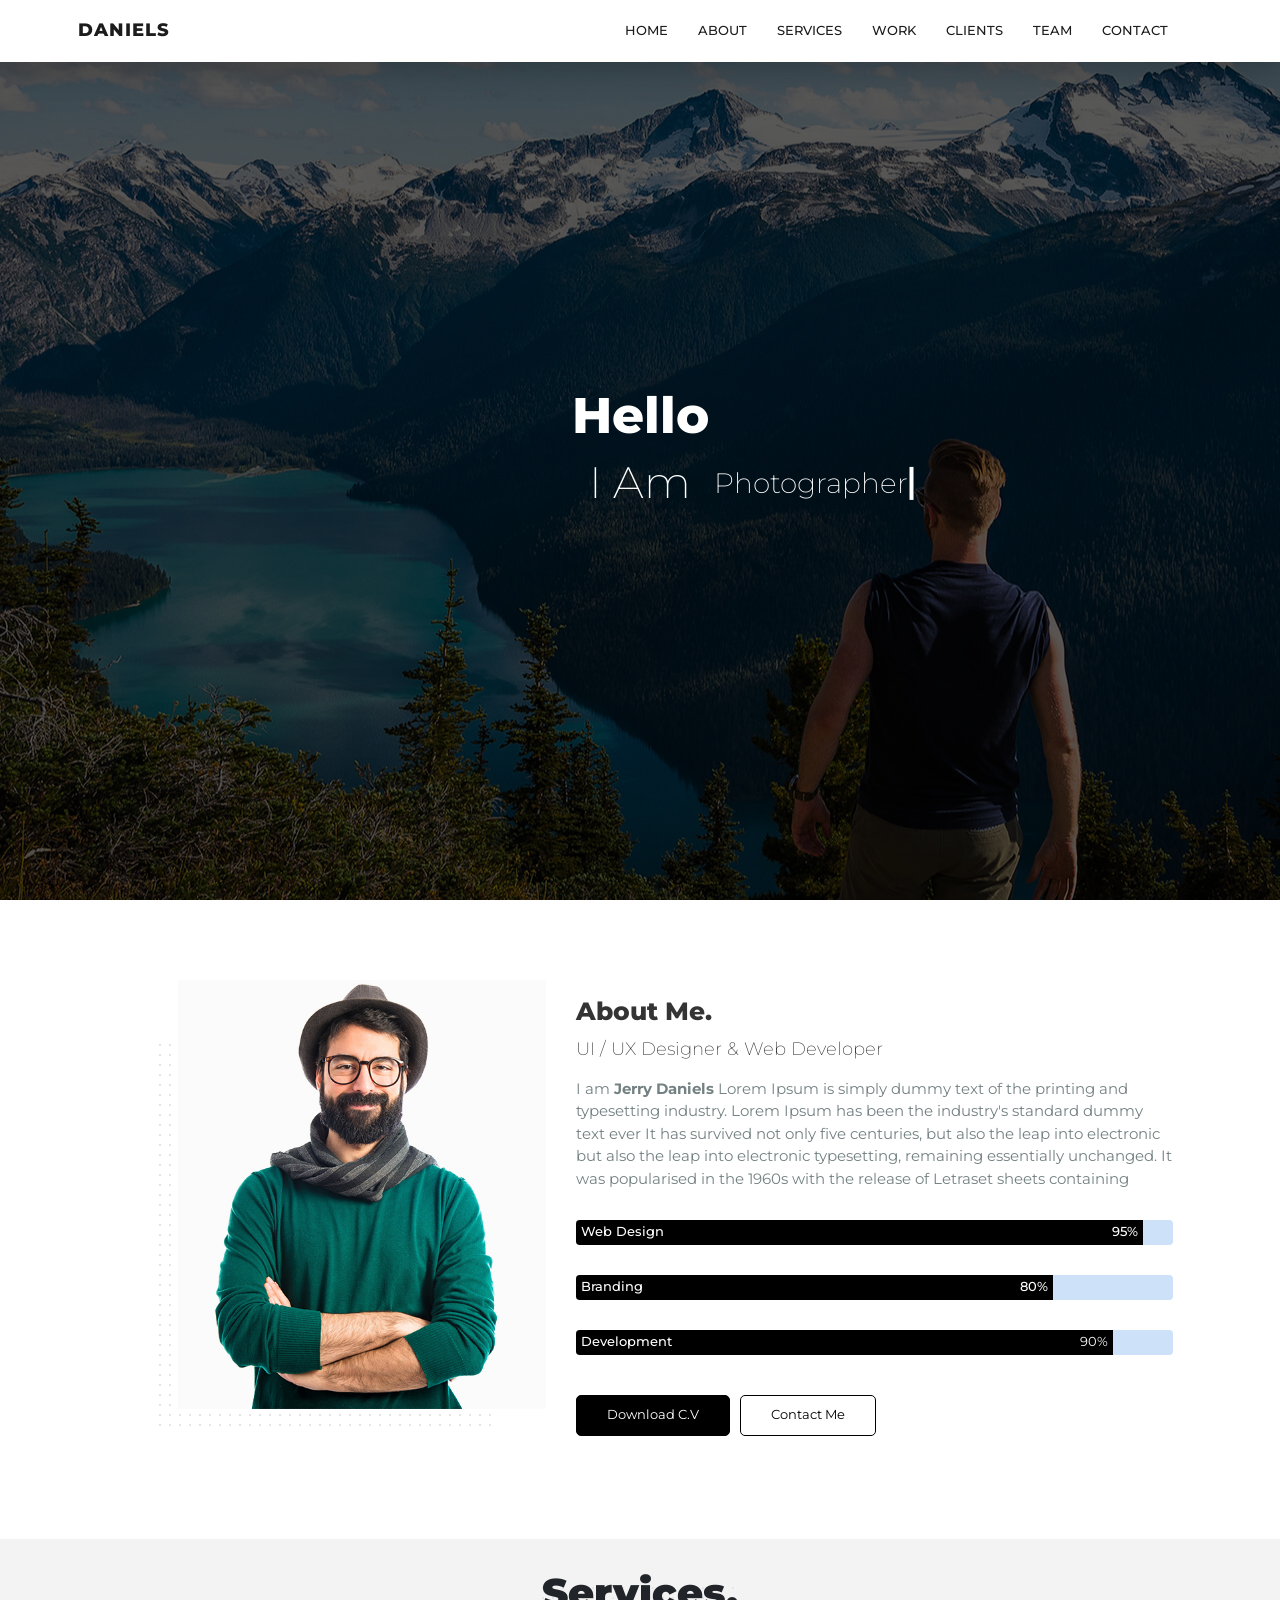
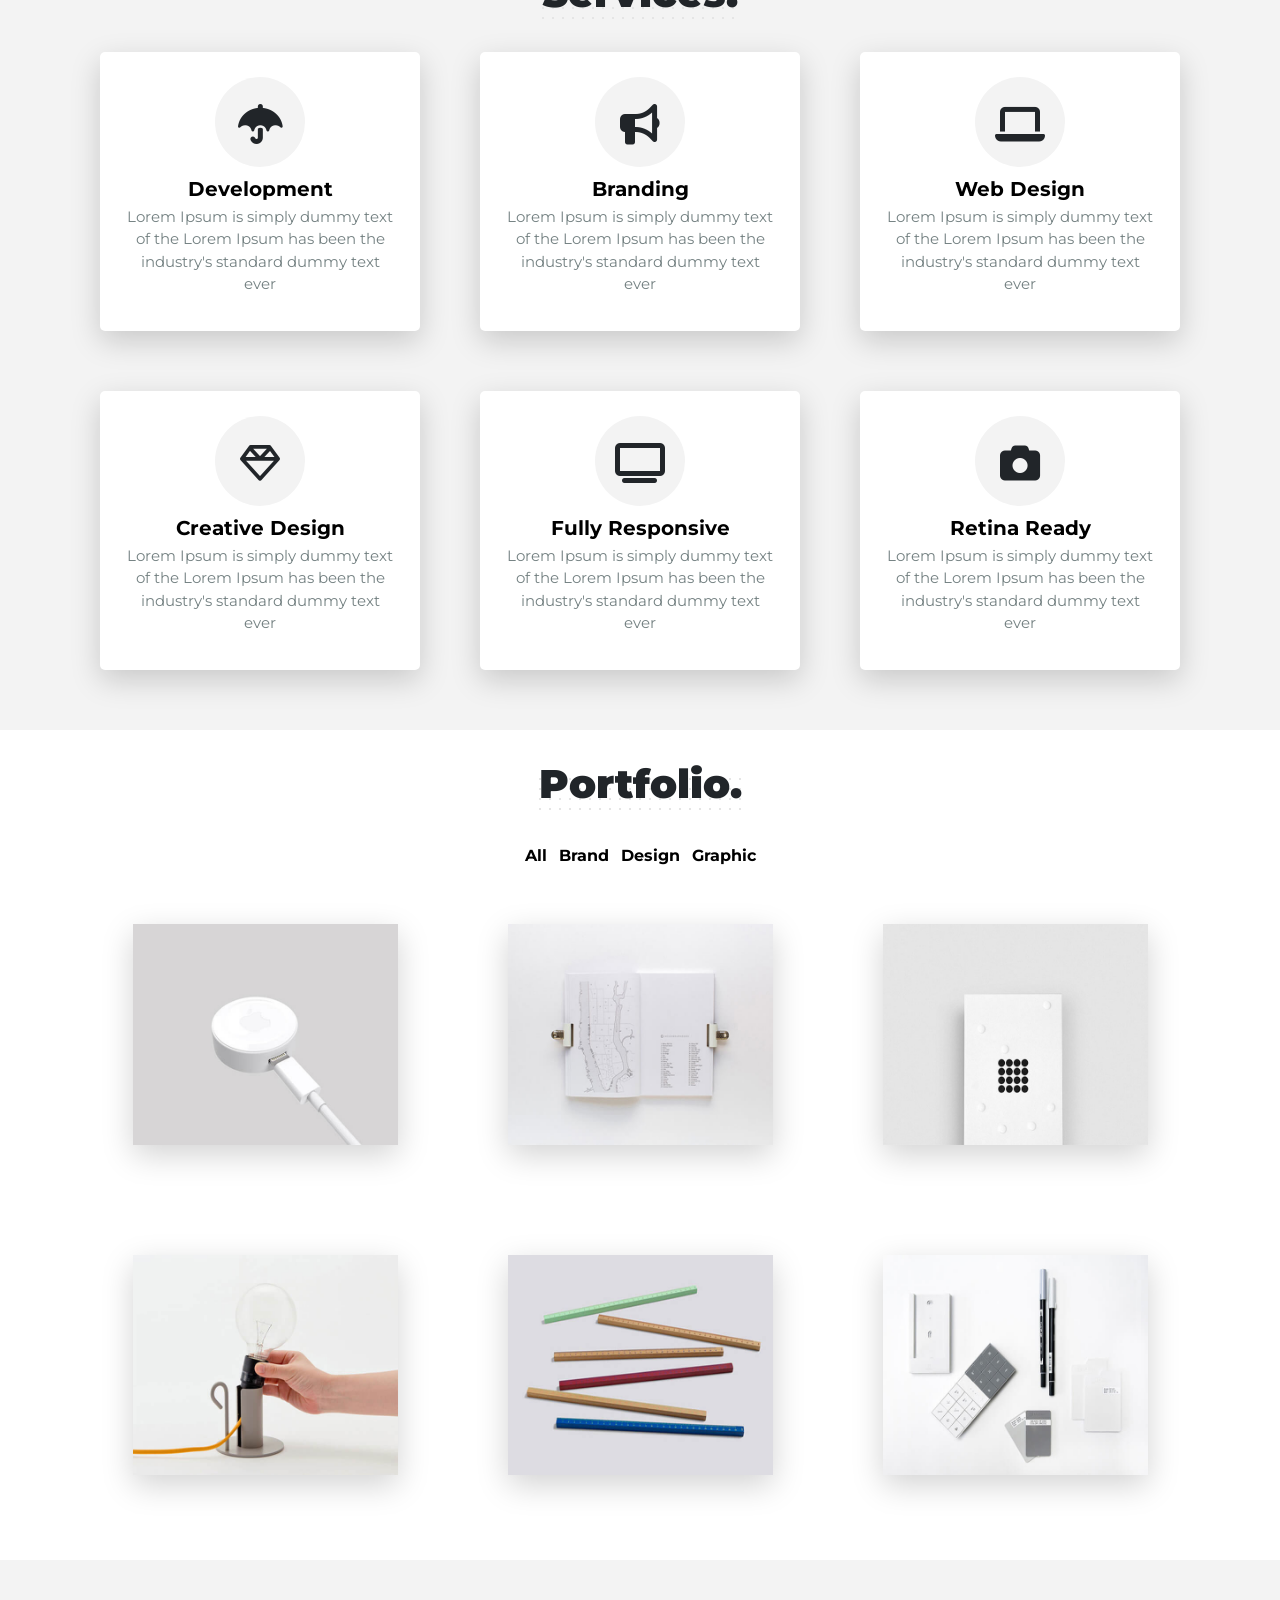
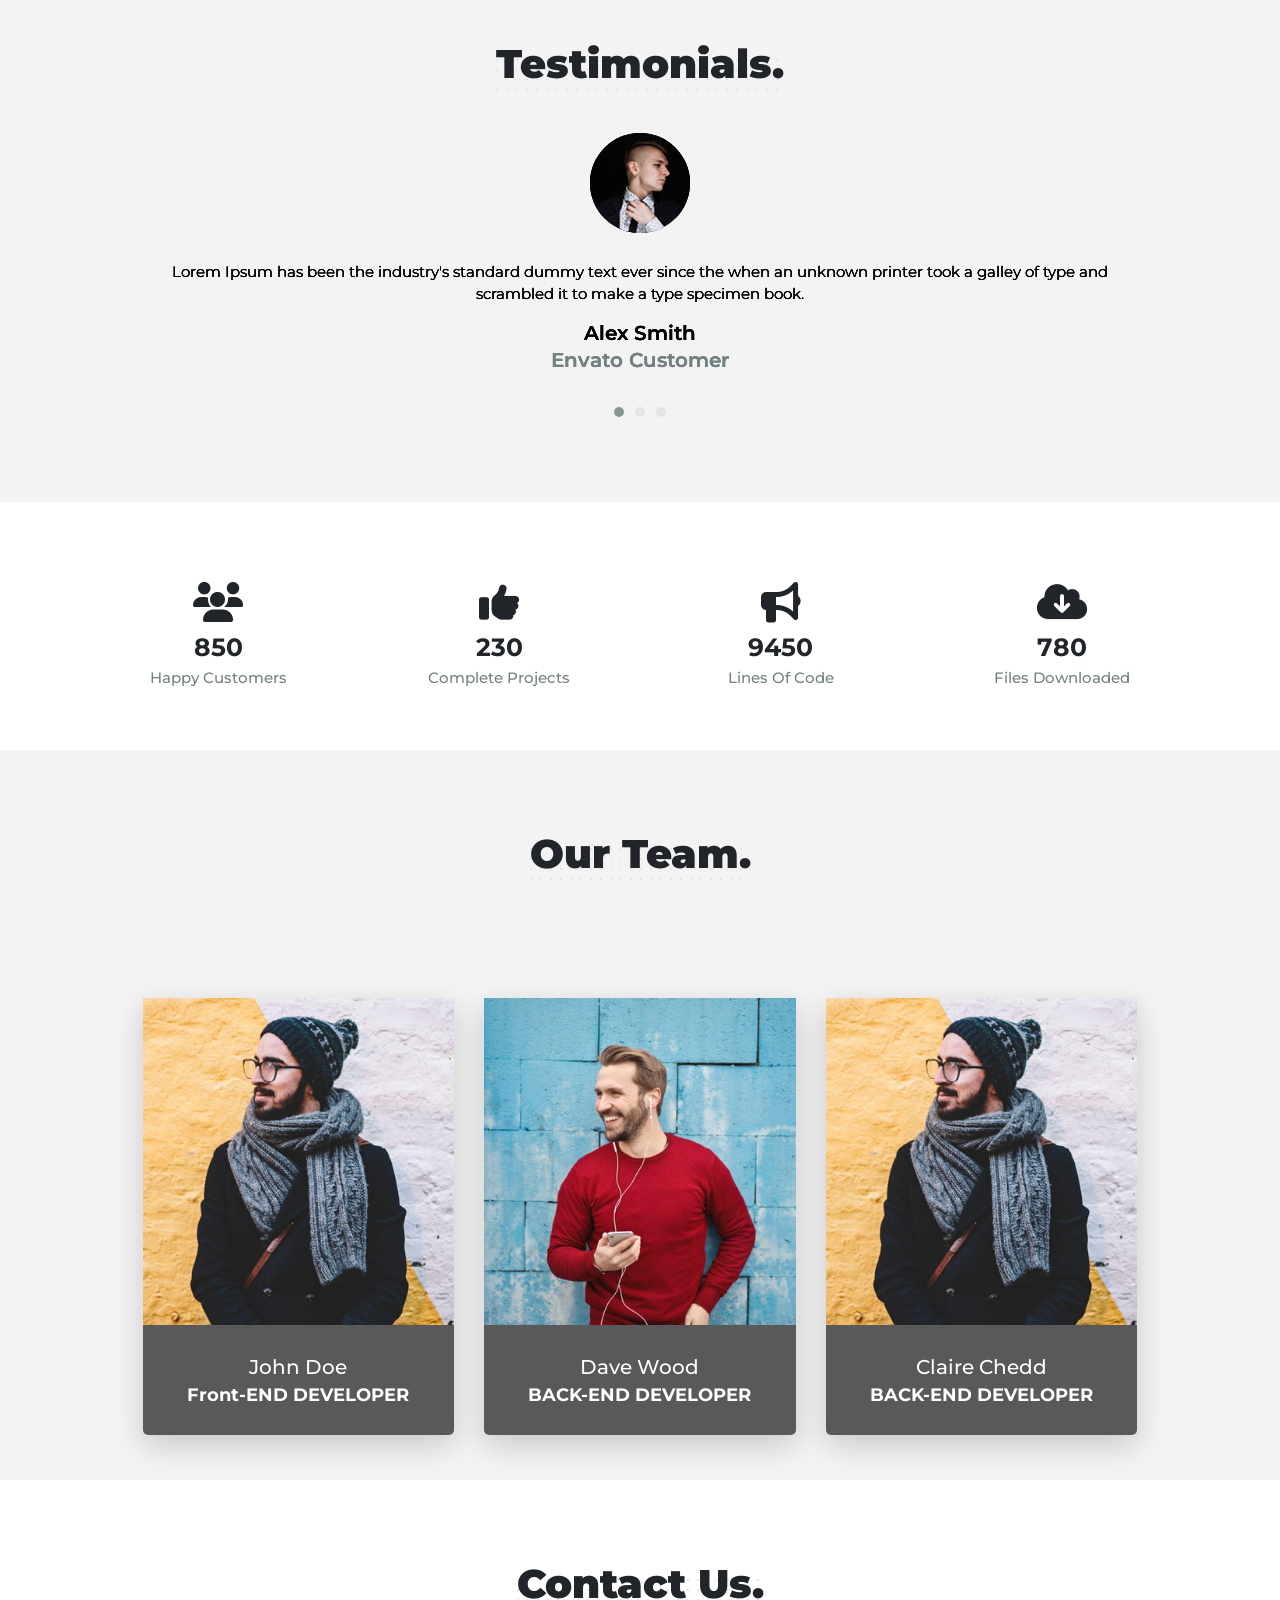
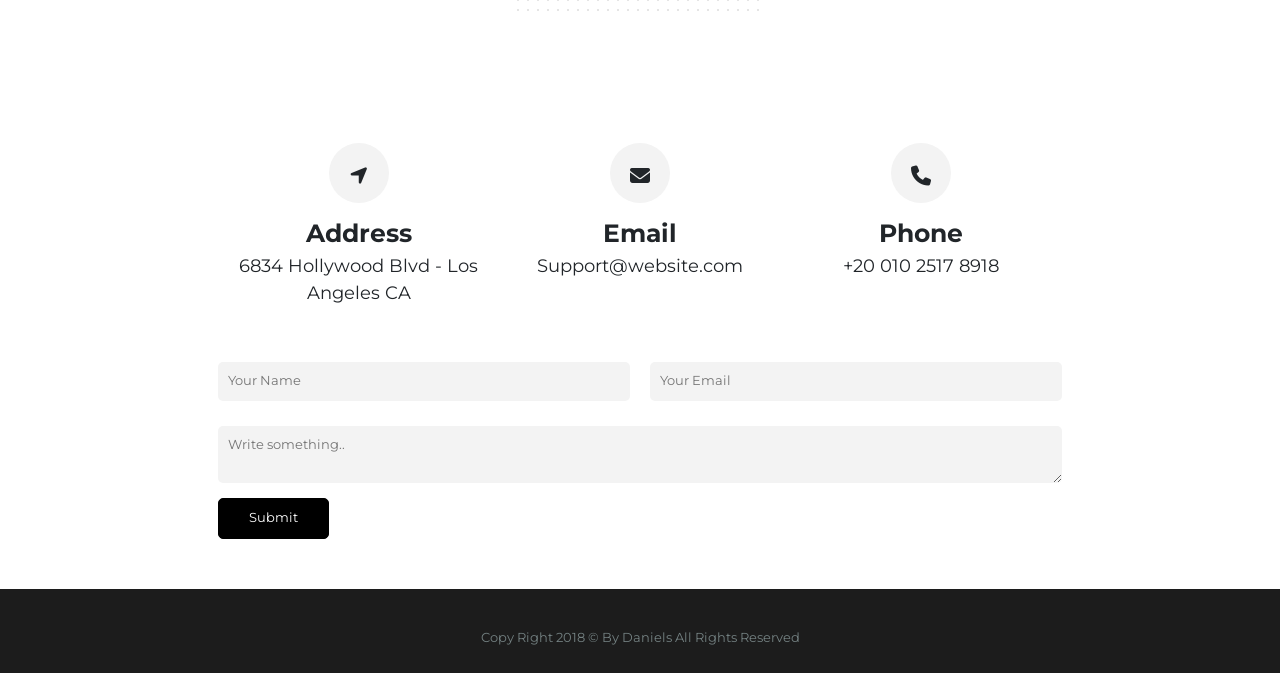
<file: index.html>
<html>

<head>

  <link rel="preconnect" href="https://fonts.googleapis.com">
  <link rel="preconnect" href="https://fonts.gstatic.com" crossorigin>
  <link href="https://fonts.googleapis.com/css2?family=Montserrat:ital,wght@0,100..900;1,100..900&display=swap"
    rel="stylesheet">
  <link rel="stylesheet" href="CSS/all.min.css">
  <link href="CSS/bootstrap.min.css" rel="stylesheet">
  <link href="CSS/Main.css" rel="stylesheet">
  <script src="./JS/bootstrap.bundle.min.js"></script>

  <title>DevFolio</title>
</head>

<body>

  <!-- --- - - - -- --- -- -- --- --- -- ---- --- --- - -- - Nav Bar -- -- - - - -- - - --- -- - - -- - - -- - -->
  <nav class="navbar shadow-lg navbar-expand-lg bg-white position-fixed top-0 p-4 start-0 end-0 ">
    <div class="container">
      <a class="navbar-brand logo" href="#">DANIELS</a>
      <button class="navbar-toggler" type="button" data-bs-toggle="collapse" data-bs-target="#navbarSupportedContent"
        aria-controls="navbarSupportedContent" aria-expanded="false" aria-label="Toggle navigation">
        <span class="navbar-toggler-icon"></span>
      </button>
      <div class="collapse navbar-collapse" id="navbarSupportedContent">
        <ul class="navbar-nav ms-auto me-5 mb-2 mb-lg-0">
          <li class="nav-item Nav-item-real position-relative mx-lg-3">
            <a class="nav-link fw-medium  fs-5 text-uppercase col-28-all" href="#">Home</a>
          </li>
          <li class="nav-item  Nav-item-real position-relative  mx-lg-3">
            <a class="nav-link fw-medium  fs-5 text-uppercase col-28-all" href="#">About</a>
          </li>
          <li class="nav-item  Nav-item-real position-relative  mx-lg-3">
            <a class="nav-link fw-medium  fs-5 text-uppercase col-28-all " href="#">Services</a>
          </li>
          <li class="nav-item  Nav-item-real position-relative  mx-lg-3">
            <a class="nav-link fw-medium  fs-5 text-uppercase col-28-all" href="#">Work</a>
          </li>
          <li class="nav-item  Nav-item-real position-relative  mx-lg-3">
            <a class="nav-link fw-medium  fs-5 text-uppercase col-28-all" href="#">Clients</a>
          </li>

          <li class="nav-item  Nav-item-real position-relative  mx-lg-3">
            <a class="nav-link fw-medium  fs-5 text-uppercase col-28-all" href="#">Team</a>
          </li>

          <li class="nav-item Nav-item-real position-relative  mx-lg-3  me-lg-0">
            <a class="nav-link fw-medium f fs-5 text-uppercase col-28-all" href="#">Contact</a>
          </li>


        </ul>

      </div>
    </div>
  </nav>

  <!-- --- - - - -- --- -- -- --- --- -- ---- --- --- - -- - My Hero academy -- -- - - - -- - - --- -- - - -- - - -- - -->
  <div class=" bg-black vh-100 w-100 overflow-hidden position-relative hero-sec ">
    <div class="back-layer bg-black-transparent-75 ">
    </div>
    <div class="position-absolute top-50 start-50  text-center translate-middle hero-text">
      <h2 class="text-white  hero-text-main  ">Hello</h2>
      <h2 class="text-white  hero-text-sub ">I Am </h2>

    </div>

  </div>





  <!-- --- - - - -- --- -- -- --- --- -- ---- --- --- - -- - About me -- -- -  -- - - --- -- - - -- - - -- - -->


  <div class="about-me  w-100 bg-white">
    <div class="container   my-5 d-flex flex-lg-row flex-column  justify-content-between align-items-center">
      <div class=" col-lg-5  ma-pl-100 ma-pb-100 ma-pt-50">
        <div class="  about-me-img  position-relative">
          <img class="  position-relative w-100 z-2" src="/Images/hero.jpg" alt="">
        </div>
      </div>


      <div class="  col-lg-7  ">
        <div class="container px-5 py-5">
          <p class="d-block mb-2 ma-grey-text fw-eb fs-1">About Me.</p>
          <p class="d-block mb-4 ma-grey-text fs-s fw-el ma-light-grey-text">UI / UX Designer & Web Developer</p>
          <p class="d-inline fw-m fs-xs ma-light-grey-text">I am </p>
          <p class="d-inline fs-4 fw-bb ma-light-grey-text">Jerry Daniels </p>
          <p class="d-inline fw-m fs-xs ma-light-grey-text">Lorem Ipsum is simply dummy text of
            the printing and typesetting industry. Lorem Ipsum has
            been the industry's standard dummy text ever It has
            survived not only five centuries, but also the leap into
            electronic but also the leap into electronic typesetting,
            remaining essentially unchanged. It was popularised in
            the 1960s with the release of Letraset
            sheets containing</p>

          <div class="progress p-0 mt-5 mb-5" role="progressbar" aria-label="Example with label" aria-valuenow="25"
            aria-valuemin="0" aria-valuemax="100">

            <div class="progress-bar p-0" style="width: 95%">
              <div class="px-2 d-flex justify-content-between">
                <p class="p-0 pt-3 fs-5 fw-medium text-white ">Web Design</p>
                <p class="p-0 pt-3 fs-5 fw-medium text-white ">95%</p>
              </div>
            </div>

          </div>

          <div class="progress p-0 mb-5" role="progressbar" aria-label="Example with label" aria-valuenow="25"
            aria-valuemin="0" aria-valuemax="100">

            <div class="progress-bar p-0" style="width: 80%">
              <div class="px-2 d-flex justify-content-between">
                <p class="p-0 pt-3 fs-5 fw-medium text-white">Branding</p>
                <p class="p-0 pt-3 fs-5 fw-medium text-white ">80%</p>
              </div>
            </div>

          </div>


          <div class="progress p-0 mb-5" role="progressbar" aria-label="Example with label" aria-valuenow="25"
            aria-valuemin="0" aria-valuemax="100">

            <div class="progress-bar p-0" style="width: 90%">
              <div class="px-2 d-flex justify-content-between ">
                <p class="px-0 pt-3 fs-5 fw-medium text-white ">Development</p>
                <p class="px-0 pt-3 fs-5 text-white ">90%</p>
              </div>
            </div>

          </div>

          <div class="d-flex w-100 justify-content-start">
            <button  class="my-3 px-5 py-3 me-3  rounded-3  fs-5 black-button">Download C.V</button>
            <button  class="my-3 px-5 py-3  rounded-3  fs-5 white-button">Contact Me</button>
          </div>

        </div>






      </div>

    </div>
  </div>


  <!-- --- - - - -- --- -- -- --- --- -- ---- --- --- - -- - Services -- -- -  -- - - --- -- - - -- - - -- - -->

  <div class="Services p-5 bg-gray z-n1">

    <div class="container-md py-5 px-1 p-md-0 d-flex flex-column justify-content-center align-items-center">

      <div class="section-name w-auto position-relative z-3">
        <h2 class="fs-la fw-eeb ">Services.</h2>
      </div>

      <div class="services-items d-flex flex-row flex-wrap w-100 ">


        <div class="p-5  col-12 col-md-6 col-lg-4 mg ">
          <div
            class=" services-item bg-white shadow-lg d-flex flex-column align-items-center  rounded-3 ma-p-25 w-100 ">
            <div class="icon-circle-div bg-gray pb-4  mb-3 ">
              <span><i class="main-color mt-5 mb-3 fs-la fa-solid fa-umbrella"></i></span>
            </div>
            <h1 class="text-black text-center fs-2 fw-bb ">Development</h1>
            <p class="ma-light-grey-text fs-xs    text-center">Lorem Ipsum is simply dummy text of the Lorem Ipsum has
              been the industry's standard dummy text ever</p>
          </div>
        </div>



        <div class="p-5  col-12 col-md-6 col-lg-4 mg ">
          <div
            class=" services-item bg-white shadow-lg d-flex flex-column align-items-center  rounded-3 ma-p-25 w-100 ">
            <div class="icon-circle-div bg-gray pb-4  mb-3 ">
              <span><i class="main-color mt-5 mb-3 fs-la fa-solid fa-bullhorn"></i></span>
            </div>
            <h1 class="text-black text-center fs-2 fw-bb ">Branding</h1>
            <p class="ma-light-grey-text fs-xs    text-center">Lorem Ipsum is simply dummy text of the Lorem Ipsum has
              been the industry's standard dummy text ever</p>
          </div>
        </div>



        <div class="p-5  col-12 col-md-6 col-lg-4 mg ">
          <div
            class=" services-item bg-white shadow-lg d-flex flex-column align-items-center  rounded-3 ma-p-25 w-100 ">
            <div class="icon-circle-div bg-gray pb-4  mb-3 ">
              <span><i class="main-color mt-5 mb-3 fs-la fa-solid fa-laptop"></i></span>
            </div>
            <h1 class="text-black text-center fs-2 fw-bb ">Web Design</h1>
            <p class="ma-light-grey-text fs-xs    text-center">Lorem Ipsum is simply dummy text of the Lorem Ipsum has
              been the industry's standard dummy text ever</p>
          </div>
        </div>



        <div class="p-5  col-12 col-md-6 col-lg-4 mg ">
          <div
            class=" services-item bg-white shadow-lg d-flex flex-column align-items-center  rounded-3 ma-p-25 w-100 ">
            <div class="icon-circle-div  bg-gray pb-4  mb-3 ">
              <span><i class="main-color mt-5 mb-3 fs-la fa-regular fa-gem"></i></span>
            </div>
            <h1 class="text-black text-center fs-2 fw-bb ">Creative Design</h1>
            <p class="ma-light-grey-text fs-xs    text-center">Lorem Ipsum is simply dummy text of the Lorem Ipsum has
              been the industry's standard dummy text ever</p>
          </div>
        </div>

        <div class="p-5  col-12 col-md-6 col-lg-4 mg ">
          <div
            class=" services-item bg-white shadow-lg d-flex flex-column align-items-center  rounded-3 ma-p-25 w-100 ">
            <div class="icon-circle-div  bg-gray pb-4  mb-3 ">
              <span><i class="main-color mt-5 mb-3 fs-la fa-solid fa-tv"></i></span>
            </div>
            <h1 class="text-black text-center fs-2 fw-bb ">Fully Responsive</h1>
            <p class="ma-light-grey-text fs-xs    text-center">Lorem Ipsum is simply dummy text of the Lorem Ipsum has
              been the industry's standard dummy text ever</p>
          </div>
        </div>

        <div class="p-5  col-12 col-md-6 col-lg-4 mg ">
          <div
            class=" services-item bg-white shadow-lg d-flex flex-column align-items-center  rounded-3 ma-p-25 w-100 ">
            <div class="icon-circle-div bg-gray pb-4  mb-3 ">
              <span><i class="main-color mt-5 mb-3 fs-la fa-solid fa-camera"></i></span>
            </div>
            <h1 class="text-black text-center fs-2 fw-bb ">Retina Ready</h1>
            <p class="ma-light-grey-text fs-xs    text-center">Lorem Ipsum is simply dummy text of the Lorem Ipsum has
              been the industry's standard dummy text ever</p>
          </div>
        </div>










      </div>

    </div>


  </div>

  <!-- --- - - - -- --- -- -- --- --- -- ---- --- --- - -- - Portfolio -- -- -  -- - - --- -- - - -- - - -- - -->




  <div class="Portfolio p-5 bg-gray z-n1">

    <div class="container d-flex flex-column justify-content-center align-items-center">

      <div class="section-name w-auto position-relative z-3 mb-5">
        <h2 class="fs-la fw-eeb ">Portfolio.</h2>
      </div>

      <nav>
        <div class="nav nav-tabs" id="nav-tab" role="tablist">
          <button class="tab-button-ma active position-relative" id="nav-home-tab" data-bs-toggle="tab"
            data-bs-target="#nav-home" type="button" role="tab" aria-controls="nav-home"
            aria-selected="true">All</button>
          <button class="tab-button-ma position-relative" id="nav-profile-tab" data-bs-toggle="tab"
            data-bs-target="#nav-profile" type="button" role="tab" aria-controls="nav-profile"
            aria-selected="false">Brand</button>
          <button class="tab-button-ma position-relative" id="nav-contact-tab" data-bs-toggle="tab"
            data-bs-target="#nav-contact" type="button" role="tab" aria-controls="nav-contact"
            aria-selected="false">Design</button>
          <button class="tab-button-ma position-relative" id="nav-Graphic-tab" data-bs-toggle="tab"
            data-bs-target="#nav-Graphic" type="button" role="tab" aria-controls="nav-Graphic"
            aria-selected="false">Graphic</button>
        </div>
      </nav>

      <div class="tab-content w-100" id="nav-tabContent">

        <div class="tab-pane fade show active w-100" id="nav-home" role="tabpanel" aria-labelledby="nav-home-tab"
          tabindex="0">


          <div class="services-items d-flex flex-row flex-wrap w-100 ">




            <div class=" p-5  col-12 col-md-6 col-lg-4 mg">
              <div class="bg-white  ma-p-25 w-100 ">
                <div class="portofolio-item w-100  position-relative shadow-lg">
                  <img class="w-100 " src="/Images/portfolio/1.jpg" alt="">
                  <div class="position-absolute  p-2  top-0 left-0 w-100 h-100">
                    <div class="portofolio-item-layer  bg-white-transparent-90 w-100 h-100 transelatex-100 
                    d-flex flex-column justify-content-center align-items-center">
                      <p class="fs-xs fw-bb portofolio-item-layer-text ">WEB DESIGN</p>
                      <div class="d-flex justify-content-center portofolio-item-layer-icons  ">

                        <a href="">
                          <div class=" portofolio-item-icon mx-2 d-flex justify-content-center align-items-center ">
                            <span>
                              <i class=" fs-5   fa-solid fa-link"></i>
                            </span>
                          </div>
                        </a>

                        <a href="">
                          <div class=" portofolio-item-icon mx-2 d-flex justify-content-center align-items-center">

                            <span>
                              <i class=" fs-5    fa-solid fa-magnifying-glass-plus"></i>
                            </span>
                          </div>
                        </a>

                      </div>
                    </div>
                  </div>
                </div>
              </div>
            </div>






            <div class=" p-5  col-12 col-md-6 col-lg-4 mg">
              <div class="bg-white  ma-p-25 w-100 ">
                <div class="portofolio-item w-100  position-relative shadow-lg">
                  <img class="w-100 " src="/Images/portfolio/2.jpg" alt="">
                  <div class="position-absolute  p-2  top-0 left-0 w-100 h-100">
                    <div class="portofolio-item-layer  bg-white-transparent-90 w-100 h-100 transelatex-100 
                    d-flex flex-column justify-content-center align-items-center">
                      <p class="fs-xs fw-bb portofolio-item-layer-text ">WEB DESIGN</p>
                      <div class="d-flex justify-content-center portofolio-item-layer-icons  ">

                        <a href="">
                          <div class=" portofolio-item-icon mx-2 d-flex justify-content-center align-items-center ">
                            <span>
                              <i class=" fs-5   fa-solid fa-link"></i>
                            </span>
                          </div>
                        </a>

                        <a href="">
                          <div class=" portofolio-item-icon mx-2 d-flex justify-content-center align-items-center">

                            <span>
                              <i class=" fs-5    fa-solid fa-magnifying-glass-plus"></i>
                            </span>
                          </div>
                        </a>

                      </div>
                    </div>
                  </div>
                </div>
              </div>
            </div>






            <div class=" p-5  col-12 col-md-6 col-lg-4 mg">
              <div class="bg-white  ma-p-25 w-100 ">
                <div class="portofolio-item w-100  position-relative shadow-lg">
                  <img class="w-100 " src="/Images/portfolio/3.jpg" alt="">
                  <div class="position-absolute  p-2  top-0 left-0 w-100 h-100">
                    <div class="portofolio-item-layer  bg-white-transparent-90 w-100 h-100 transelatex-100 
                    d-flex flex-column justify-content-center align-items-center">
                      <p class="fs-xs fw-bb portofolio-item-layer-text ">WEB DESIGN</p>
                      <div class="d-flex justify-content-center portofolio-item-layer-icons  ">

                        <a href="">
                          <div class=" portofolio-item-icon mx-2 d-flex justify-content-center align-items-center ">
                            <span>
                              <i class=" fs-5   fa-solid fa-link"></i>
                            </span>
                          </div>
                        </a>

                        <a href="">
                          <div class=" portofolio-item-icon mx-2 d-flex justify-content-center align-items-center">

                            <span>
                              <i class=" fs-5    fa-solid fa-magnifying-glass-plus"></i>
                            </span>
                          </div>
                        </a>

                      </div>
                    </div>
                  </div>
                </div>
              </div>
            </div>






            <div class=" p-5  col-12 col-md-6 col-lg-4 mg">
              <div class="bg-white  ma-p-25 w-100 ">
                <div class="portofolio-item w-100  position-relative shadow-lg">
                  <img class="w-100 " src="/Images/portfolio/4.jpg" alt="">
                  <div class="position-absolute  p-2  top-0 left-0 w-100 h-100">
                    <div class="portofolio-item-layer  bg-white-transparent-90 w-100 h-100 transelatex-100 
                    d-flex flex-column justify-content-center align-items-center">
                      <p class="fs-xs fw-bb portofolio-item-layer-text ">WEB DESIGN</p>
                      <div class="d-flex justify-content-center portofolio-item-layer-icons  ">

                        <a href="">
                          <div class=" portofolio-item-icon mx-2 d-flex justify-content-center align-items-center ">
                            <span>
                              <i class=" fs-5   fa-solid fa-link"></i>
                            </span>
                          </div>
                        </a>

                        <a href="">
                          <div class=" portofolio-item-icon mx-2 d-flex justify-content-center align-items-center">

                            <span>
                              <i class=" fs-5    fa-solid fa-magnifying-glass-plus"></i>
                            </span>
                          </div>
                        </a>

                      </div>
                    </div>
                  </div>
                </div>
              </div>
            </div>






            <div class=" p-5  col-12 col-md-6 col-lg-4 mg">
              <div class="bg-white  ma-p-25 w-100 ">
                <div class="portofolio-item w-100  position-relative shadow-lg">
                  <img class="w-100 " src="/Images/portfolio/5.jpg" alt="">
                  <div class="position-absolute  p-2  top-0 left-0 w-100 h-100">
                    <div class="portofolio-item-layer  bg-white-transparent-90 w-100 h-100 transelatex-100 
                    d-flex flex-column justify-content-center align-items-center">
                      <p class="fs-xs fw-bb portofolio-item-layer-text ">WEB DESIGN</p>
                      <div class="d-flex justify-content-center portofolio-item-layer-icons  ">

                        <a href="">
                          <div class=" portofolio-item-icon mx-2 d-flex justify-content-center align-items-center ">
                            <span>
                              <i class=" fs-5   fa-solid fa-link"></i>
                            </span>
                          </div>
                        </a>

                        <a href="">
                          <div class=" portofolio-item-icon mx-2 d-flex justify-content-center align-items-center">

                            <span>
                              <i class=" fs-5    fa-solid fa-magnifying-glass-plus"></i>
                            </span>
                          </div>
                        </a>

                      </div>
                    </div>
                  </div>
                </div>
              </div>
            </div>






            <div class=" p-5  col-12 col-md-6 col-lg-4 mg">
              <div class="bg-white  ma-p-25 w-100 ">
                <div class="portofolio-item w-100  position-relative shadow-lg">
                  <img class="w-100 " src="/Images/portfolio/6.jpg" alt="">
                  <div class="position-absolute  p-2  top-0 left-0 w-100 h-100">
                    <div class="portofolio-item-layer  bg-white-transparent-90 w-100 h-100 transelatex-100 
                    d-flex flex-column justify-content-center align-items-center">
                      <p class="fs-xs fw-bb portofolio-item-layer-text ">WEB DESIGN</p>
                      <div class="d-flex justify-content-center portofolio-item-layer-icons  ">

                        <a href="">
                          <div class=" portofolio-item-icon mx-2 d-flex justify-content-center align-items-center ">
                            <span>
                              <i class=" fs-5   fa-solid fa-link"></i>
                            </span>
                          </div>
                        </a>

                        <a href="">
                          <div class=" portofolio-item-icon mx-2 d-flex justify-content-center align-items-center">

                            <span>
                              <i class=" fs-5    fa-solid fa-magnifying-glass-plus"></i>
                            </span>
                          </div>
                        </a>

                      </div>
                    </div>
                  </div>
                </div>
              </div>
            </div>








          </div>


        </div>


        <div class="tab-pane fade" id="nav-profile" role="tabpanel" aria-labelledby="nav-profile-tab" tabindex="0">


          <div class="services-items d-flex flex-row flex-wrap w-100 ">


            <div class=" p-5  col-12 col-md-6 col-lg-4 mg">
              <div class="bg-white  ma-p-25 w-100 ">
                <div class="portofolio-item w-100  position-relative shadow-lg">
                  <img class="w-100 " src="/Images/portfolio/4.jpg" alt="">
                  <div class="position-absolute  p-2  top-0 left-0 w-100 h-100">
                    <div class="portofolio-item-layer  bg-white-transparent-90 w-100 h-100 transelatex-100 
                    d-flex flex-column justify-content-center align-items-center">
                      <p class="fs-xs fw-bb portofolio-item-layer-text ">WEB DESIGN</p>
                      <div class="d-flex justify-content-center portofolio-item-layer-icons  ">

                        <a href="">
                          <div class=" portofolio-item-icon mx-2 d-flex justify-content-center align-items-center ">
                            <span>
                              <i class=" fs-5   fa-solid fa-link"></i>
                            </span>
                          </div>
                        </a>

                        <a href="">
                          <div class=" portofolio-item-icon mx-2 d-flex justify-content-center align-items-center">

                            <span>
                              <i class=" fs-5    fa-solid fa-magnifying-glass-plus"></i>
                            </span>
                          </div>
                        </a>

                      </div>
                    </div>
                  </div>
                </div>
              </div>
            </div>



            <div class=" p-5  col-12 col-md-6 col-lg-4 mg">
              <div class="bg-white  ma-p-25 w-100 ">
                <div class="portofolio-item w-100  position-relative shadow-lg">
                  <img class="w-100 " src="/Images/portfolio/6.jpg" alt="">
                  <div class="position-absolute  p-2  top-0 left-0 w-100 h-100">
                    <div class="portofolio-item-layer  bg-white-transparent-90 w-100 h-100 transelatex-100 
                    d-flex flex-column justify-content-center align-items-center">
                      <p class="fs-xs fw-bb portofolio-item-layer-text ">WEB DESIGN</p>
                      <div class="d-flex justify-content-center portofolio-item-layer-icons  ">

                        <a href="">
                          <div class=" portofolio-item-icon mx-2 d-flex justify-content-center align-items-center ">
                            <span>
                              <i class=" fs-5   fa-solid fa-link"></i>
                            </span>
                          </div>
                        </a>

                        <a href="">
                          <div class=" portofolio-item-icon mx-2 d-flex justify-content-center align-items-center">

                            <span>
                              <i class=" fs-5    fa-solid fa-magnifying-glass-plus"></i>
                            </span>
                          </div>
                        </a>

                      </div>
                    </div>
                  </div>
                </div>
              </div>
            </div>


          </div>


        </div>


        <div class="tab-pane fade" id="nav-contact" role="tabpanel" aria-labelledby="nav-contact-tab" tabindex="0">


          <div class="services-items d-flex flex-row flex-wrap w-100 ">



            <div class=" p-5  col-12 col-md-6 col-lg-4 mg">
              <div class="bg-white  ma-p-25 w-100 ">
                <div class="portofolio-item w-100  position-relative shadow-lg">
                  <img class="w-100 " src="/Images/portfolio/3.jpg" alt="">
                  <div class="position-absolute  p-2  top-0 left-0 w-100 h-100">
                    <div class="portofolio-item-layer  bg-white-transparent-90 w-100 h-100 transelatex-100 
                    d-flex flex-column justify-content-center align-items-center">
                      <p class="fs-xs fw-bb portofolio-item-layer-text ">WEB DESIGN</p>
                      <div class="d-flex justify-content-center portofolio-item-layer-icons  ">

                        <a href="">
                          <div class=" portofolio-item-icon mx-2 d-flex justify-content-center align-items-center ">
                            <span>
                              <i class=" fs-5   fa-solid fa-link"></i>
                            </span>
                          </div>
                        </a>

                        <a href="">
                          <div class=" portofolio-item-icon mx-2 d-flex justify-content-center align-items-center">

                            <span>
                              <i class=" fs-5    fa-solid fa-magnifying-glass-plus"></i>
                            </span>
                          </div>
                        </a>

                      </div>
                    </div>
                  </div>
                </div>
              </div>
            </div>



            <div class=" p-5  col-12 col-md-6 col-lg-4 mg">
              <div class="bg-white  ma-p-25 w-100 ">
                <div class="portofolio-item w-100  position-relative shadow-lg">
                  <img class="w-100 " src="/Images/portfolio/5.jpg" alt="">
                  <div class="position-absolute  p-2  top-0 left-0 w-100 h-100">
                    <div class="portofolio-item-layer  bg-white-transparent-90 w-100 h-100 transelatex-100 
                    d-flex flex-column justify-content-center align-items-center">
                      <p class="fs-xs fw-bb portofolio-item-layer-text ">WEB DESIGN</p>
                      <div class="d-flex justify-content-center portofolio-item-layer-icons  ">

                        <a href="">
                          <div class=" portofolio-item-icon mx-2 d-flex justify-content-center align-items-center ">
                            <span>
                              <i class=" fs-5   fa-solid fa-link"></i>
                            </span>
                          </div>
                        </a>

                        <a href="">
                          <div class=" portofolio-item-icon mx-2 d-flex justify-content-center align-items-center">

                            <span>
                              <i class=" fs-5    fa-solid fa-magnifying-glass-plus"></i>
                            </span>
                          </div>
                        </a>

                      </div>
                    </div>
                  </div>
                </div>
              </div>
            </div>



          </div>


        </div>

        <div class="tab-pane fade" id="nav-Graphic" role="tabpanel" aria-labelledby="nav-Graphic-tab" tabindex="0">


          <div class="services-items d-flex flex-row flex-wrap w-100 ">




            <div class=" p-5  col-12 col-md-6 col-lg-4 mg">
              <div class="bg-white  ma-p-25 w-100 ">
                <div class="portofolio-item w-100  position-relative shadow-lg">
                  <img class="w-100 " src="/Images/portfolio/1.jpg" alt="">
                  <div class="position-absolute  p-2  top-0 left-0 w-100 h-100">
                    <div class="portofolio-item-layer  bg-white-transparent-90 w-100 h-100 transelatex-100 
                    d-flex flex-column justify-content-center align-items-center">
                      <p class="fs-xs fw-bb portofolio-item-layer-text ">WEB DESIGN</p>
                      <div class="d-flex justify-content-center portofolio-item-layer-icons  ">

                        <a href="">
                          <div class=" portofolio-item-icon mx-2 d-flex justify-content-center align-items-center ">
                            <span>
                              <i class=" fs-5   fa-solid fa-link"></i>
                            </span>
                          </div>
                        </a>

                        <a href="">
                          <div class=" portofolio-item-icon mx-2 d-flex justify-content-center align-items-center">

                            <span>
                              <i class=" fs-5    fa-solid fa-magnifying-glass-plus"></i>
                            </span>
                          </div>
                        </a>

                      </div>
                    </div>
                  </div>
                </div>
              </div>
            </div>








            <div class=" p-5  col-12 col-md-6 col-lg-4 mg">
              <div class="bg-white  ma-p-25 w-100 ">
                <div class="portofolio-item w-100  position-relative shadow-lg">
                  <img class="w-100 " src="/Images/portfolio/3.jpg" alt="">
                  <div class="position-absolute  p-2  top-0 left-0 w-100 h-100">
                    <div class="portofolio-item-layer  bg-white-transparent-90 w-100 h-100 transelatex-100 
                    d-flex flex-column justify-content-center align-items-center">
                      <p class="fs-xs fw-bb portofolio-item-layer-text ">WEB DESIGN</p>
                      <div class="d-flex justify-content-center portofolio-item-layer-icons  ">

                        <a href="">
                          <div class=" portofolio-item-icon mx-2 d-flex justify-content-center align-items-center ">
                            <span>
                              <i class=" fs-5   fa-solid fa-link"></i>
                            </span>
                          </div>
                        </a>

                        <a href="">
                          <div class=" portofolio-item-icon mx-2 d-flex justify-content-center align-items-center">

                            <span>
                              <i class=" fs-5    fa-solid fa-magnifying-glass-plus"></i>
                            </span>
                          </div>
                        </a>

                      </div>
                    </div>
                  </div>
                </div>
              </div>
            </div>










            <div class=" p-5  col-12 col-md-6 col-lg-4 mg">
              <div class="bg-white  ma-p-25 w-100 ">
                <div class="portofolio-item w-100  position-relative shadow-lg">
                  <img class="w-100 " src="/Images/portfolio/5.jpg" alt="">
                  <div class="position-absolute  p-2  top-0 left-0 w-100 h-100">
                    <div class="portofolio-item-layer  bg-white-transparent-90 w-100 h-100 transelatex-100 
                    d-flex flex-column justify-content-center align-items-center">
                      <p class="fs-xs fw-bb portofolio-item-layer-text ">WEB DESIGN</p>
                      <div class="d-flex justify-content-center portofolio-item-layer-icons  ">

                        <a href="">
                          <div class=" portofolio-item-icon mx-2 d-flex justify-content-center align-items-center ">
                            <span>
                              <i class=" fs-5   fa-solid fa-link"></i>
                            </span>
                          </div>
                        </a>

                        <a href="">
                          <div class=" portofolio-item-icon mx-2 d-flex justify-content-center align-items-center">

                            <span>
                              <i class=" fs-5    fa-solid fa-magnifying-glass-plus"></i>
                            </span>
                          </div>
                        </a>

                      </div>
                    </div>
                  </div>
                </div>
              </div>
            </div>











          </div>


        </div>


      </div>


    </div>


  </div>


  <!-- --- - - - -- --- -- -- --- --- -- ---- --- --- - -- - Testimonials -- -- -  -- - - --- -- - - -- - - -- - -->






  <div class="Testimonials p-5 bg-gray z-n1">

    <div class="container ma-pt-50 d-flex flex-column justify-content-center align-items-center">

      <div class="section-name w-auto position-relative z-3 ">
        <h2 class="fs-la fw-eeb ">Testimonials.</h2>
      </div>



      <div id="ccarouselExampleAutoplaying" class="carousel slide mt-3 pt-5 pb-4" data-bs-ride="carousel">
        <div class="carousel-inner ">
          <div class="carousel-item active text-center">
            <img src="Images/testi-1.jpg" class="rounded-circle" alt="client1" />
            <div class="carousel-caption position-static mx-auto mt-4 px-lg-4">
              <p class="text-black secondary-color fs-4 mx-lg-5 px-lg-5">
                Lorem Ipsum has been the industry's standard dummy text ever
                since the when an unknown printer took a galley of type and
                scrambled it to make a type specimen book.
              </p>
              <h6 class="main-color text-black fs-2 mt-4 fw-semibold mb-0">Alex Smith</h6>
              <span class="mb-5 secondary-color ma-light-grey-text fs-2 fw-semibold">Envato Customer</span>
            </div>
          </div>

          <div class="carousel-item active text-center">
            <img src="Images/testi-2.jpg" class="rounded-circle" alt="client1" />
            <div class="carousel-caption position-static mx-auto mt-4 px-lg-4">
              <p class="text-black secondary-color fs-4 mx-lg-5 px-lg-5">
                Lorem Ipsum has been the industry's standard dummy text ever
                since the when an unknown printer took a galley of type and
                scrambled it to make a type specimen book.
              </p>
              <h6 class="main-color text-black fs-2 mt-4 fw-semibold mb-0">Alex Smith</h6>
              <span class="mb-5 secondary-color ma-light-grey-text fs-2 fw-semibold">Envato Customer</span>
            </div>
          </div>


          <div class="carousel-item active text-center">
            <img src="Images/testi-3.jpg" class="rounded-circle" alt="client1" />
            <div class="carousel-caption position-static mx-auto mt-4 px-lg-4">
              <p class="text-black secondary-color fs-4 mx-lg-5 px-lg-5">
                Lorem Ipsum has been the industry's standard dummy text ever
                since the when an unknown printer took a galley of type and
                scrambled it to make a type specimen book.
              </p>
              <h6 class="main-color text-black fs-2 mt-4 fw-semibold mb-0">Alex Smith</h6>
              <span class="mb-5 secondary-color ma-light-grey-text fs-2 fw-semibold">Envato Customer</span>
            </div>
          </div>


        </div>

        <div class="carousel-indicators position-static pt-3 gap-2 mb-5">
          <button type="button" data-bs-target="#ccarouselExampleAutoplaying" data-bs-slide-to="0" class="active"
            aria-current="true" aria-label="Slide 1"></button>
          <button type="button" data-bs-target="#ccarouselExampleAutoplaying" data-bs-slide-to="1"
            aria-label="Slide 2"></button>
          <button type="button" data-bs-target="#ccarouselExampleAutoplaying" data-bs-slide-to="2"
            aria-label="Slide 3"></button>
        </div>



      </div>












    </div>

  </div>

  <div class="counter overflow-hidden  ma-pt-50 ma-pb-50">
    <div class="container  d-flex flex-wrap">
      <div class="counter-item text-center col-12 col-lg-3">
        <span><i class="main-color mt-5 mb-3 fs-la fa-solid fa-users"></i></span>
        <h3 class="fs-1 fw-bold">850</h3>
        <p class="fs-4 fw-medium ma-light-grey-text">
          Happy Customers
        </p>
      </div>

      <div class="counter-item text-center col-12 col-lg-3">
        <span><i class="main-color mt-5 mb-3 fs-la fa-solid fa-thumbs-up"></i></span>
        <h3 class="fs-1 fw-bold">230</h3>
        <p class="fs-4 fw-medium ma-light-grey-text">
          Complete Projects
        </p>
      </div>

      <div class="counter-item text-center col-12 col-lg-3">
        <span><i class="main-color mt-5 mb-3 fs-la fa-solid fa-bullhorn"></i></span>
        <h3 class="fs-1 fw-bold">9450</h3>
        <p class="fs-4 fw-medium ma-light-grey-text">
          Lines Of Code
        </p>
      </div>

      <div class="counter-item text-center col-12 col-lg-3">
        <span><i class="main-color mt-5 mb-3 fs-la fa-solid fa-cloud-arrow-down"></i></span>
        <h3 class="fs-1 fw-bold m">780</h3>
        <p class="fs-4 fw-medium ma-light-grey-text">
          Files Downloaded
        </p>
      </div>

    </div>
  </div>




  <!-- --- - - - -- --- -- -- --- --- -- ---- --- --- - -- - Our Team -- -- -  -- - - --- -- - - -- - - -- - -->


  <div class="Our Team p-5 bg-gray z-n1">

    <div class="container ma-pt-50 d-flex flex-column justify-content-center align-items-center">

      <div class="section-name w-auto position-relative z-3 ">
        <h2 class="fs-la fw-eeb ">Our Team.</h2>
      </div>

      <div
        class="w-100   ma-pt-100 ma-pr-50 ma-pl-50 d-flex flex-row flex-wrap justify-content-center justify-content-md-start justify-content-md-start">

        <!--Team Member -- - -- -  - - - - -- - - -  -->
        <div class="Team-member p-4 col-md-6 col-lg-4">

          <div class="w-100 Team-member-shell-layer position-relative rounded-bottom-3 overflow-hidden shadow-lg">


            <div class="Image-div  overflow-hidden w-100 position-relative">
              <img class="  w-100" src="/Images/1.jpg" alt="">

              <div
                class="position-absolute w-100 h-100  top-0 start-0 p-2 d-flex justify-content-center align-items-center ">
                <div
                  class="bg-white-transparent-90  Team-member-inner-layer d-flex justify-content-center align-items-center">
                  <div class="d-flex justify-content-center team-item-layer-icons  ">

                    <a href="">
                      <div class=" team-item-icon mx-2 d-flex justify-content-center align-items-center">

                        <span>
                          <i class=" fs-3    fa-solid fa-brands fa-facebook-f"></i>
                        </span>
                      </div>
                    </a>


                    <a href="">
                      <div class=" team-item-icon mx-2 d-flex justify-content-center align-items-center">

                        <span>
                          <i class=" fs-3   fa-solid fa-brands fa-twitter"></i>
                        </span>
                      </div>
                    </a>



                    <a href="">
                      <div class=" team-item-icon mx-2 d-flex justify-content-center align-items-center">

                        <span>
                          <i class=" fs-3   fa-solid fa-brands fa-pinterest"></i>
                        </span>
                      </div>
                    </a>



                    <a href="">
                      <div class=" team-item-icon mx-2 d-flex justify-content-center align-items-center">

                        <span>
                          <i class=" fs-3  fa-solid  fa-brands fa-linkedin-in"></i>
                        </span>
                      </div>
                    </a>


                  </div>
                </div>
              </div>

            </div>

            <div class="Text-div text-center p-5 w-100">
              <h4 class="text-white mb-2 fs-2">John Doe</h4>
              <h5 class="text-white fw-bold fs-3 mb-0">Front-END DEVELOPER</h5>
            </div>

          </div>

        </div>


        <!--Team Member -- - -- -  - - - - -- - - -  -->
        <div class="Team-member p-4 col-md-6 col-lg-4">

          <div class="w-100 Team-member-shell-layer position-relative rounded-bottom-3 overflow-hidden shadow-lg">


            <div class="Image-div  overflow-hidden w-100 position-relative">
              <img class="  w-100" src="/Images/2.jpg" alt="">

              <div
                class="position-absolute w-100 h-100  top-0 start-0 p-2 d-flex justify-content-center align-items-center ">
                <div
                  class="bg-white-transparent-90  Team-member-inner-layer d-flex justify-content-center align-items-center">
                  <div class="d-flex justify-content-center team-item-layer-icons  ">

                    <a href="">
                      <div class=" team-item-icon mx-2 d-flex justify-content-center align-items-center">

                        <span>
                          <i class=" fs-3    fa-solid fa-brands fa-facebook-f"></i>
                        </span>
                      </div>
                    </a>


                    <a href="">
                      <div class=" team-item-icon mx-2 d-flex justify-content-center align-items-center">

                        <span>
                          <i class=" fs-3   fa-solid fa-brands fa-twitter"></i>
                        </span>
                      </div>
                    </a>



                    <a href="">
                      <div class=" team-item-icon mx-2 d-flex justify-content-center align-items-center">

                        <span>
                          <i class=" fs-3   fa-solid fa-brands fa-pinterest"></i>
                        </span>
                      </div>
                    </a>



                    <a href="">
                      <div class=" team-item-icon mx-2 d-flex justify-content-center align-items-center">

                        <span>
                          <i class=" fs-3  fa-solid  fa-brands fa-linkedin-in"></i>
                        </span>
                      </div>
                    </a>


                  </div>
                </div>
              </div>

            </div>

            <div class="Text-div text-center p-5 w-100">
              <h4 class="text-white mb-2 fs-2">Dave Wood</h4>
              <h5 class="text-white fw-bold fs-3 mb-0">BACK-END DEVELOPER</h5>
            </div>

          </div>

        </div>


        <!--Team Member -- - -- -  - - - - -- - - -  -->
        <div class="Team-member p-4 col-md-6 col-lg-4">

          <div class="w-100 Team-member-shell-layer position-relative rounded-bottom-3 overflow-hidden shadow-lg">


            <div class="Image-div  overflow-hidden w-100 position-relative">
              <img class="  w-100" src="/Images/1.jpg" alt="">

              <div
                class="position-absolute w-100 h-100  top-0 start-0 p-2 d-flex justify-content-center align-items-center ">
                <div
                  class="bg-white-transparent-90  Team-member-inner-layer d-flex justify-content-center align-items-center">
                  <div class="d-flex justify-content-center team-item-layer-icons  ">

                    <a href="">
                      <div class=" team-item-icon mx-2 d-flex justify-content-center align-items-center">

                        <span>
                          <i class=" fs-3    fa-solid fa-brands fa-facebook-f"></i>
                        </span>
                      </div>
                    </a>


                    <a href="">
                      <div class=" team-item-icon mx-2 d-flex justify-content-center align-items-center">

                        <span>
                          <i class=" fs-3   fa-solid fa-brands fa-twitter"></i>
                        </span>
                      </div>
                    </a>



                    <a href="">
                      <div class=" team-item-icon mx-2 d-flex justify-content-center align-items-center">

                        <span>
                          <i class=" fs-3   fa-solid fa-brands fa-pinterest"></i>
                        </span>
                      </div>
                    </a>



                    <a href="">
                      <div class=" team-item-icon mx-2 d-flex justify-content-center align-items-center">

                        <span>
                          <i class=" fs-3  fa-solid  fa-brands fa-linkedin-in"></i>
                        </span>
                      </div>
                    </a>


                  </div>
                </div>
              </div>

            </div>

            <div class="Text-div text-center p-5 w-100">
              <h4 class="text-white mb-2 fs-2">Claire Chedd</h4>
              <h5 class="text-white fw-bold fs-3 mb-0">BACK-END DEVELOPER</h5>
            </div>

          </div>

        </div>





      </div>











    </div>

  </div>



  <!-- --- - - - -- --- -- -- --- --- -- ---- --- --- - -- - Contuct Us -- -- -  -- - - --- -- - - -- - - -- - -->




  <div class="Contuct-Us p-5  z-n1">

    <div class="container ma-pt-50 d-flex flex-column justify-content-center align-items-center">

      <div class="section-name w-auto position-relative z-3 ">
        <h2 class="fs-la fw-eeb ">Contact Us.</h2>
      </div>

      <div class="w-75   ma-pt-100   d-flex flex-row flex-wrap 
      justify-content-between justify-content-md-start justify-content-md-start">



        <div class="col-12 col-lg-4 my-4">
          <div class=" text-center p-4">
            <div class=" d-flex justify-content-center">
              <div class="icon-circle-div bg-gray pb-4  mb-3 ">
                <span><i class="main-color mt-5 mb-3 fs-la fa-solid  fa-location-arrow fa-2x"></i></span>
              </div>
            </div>
            <h4 class="fs-1 my-2 fw-bolder">Address</h4>
            <p class="fs-s fw-m my-2">6834 Hollywood Blvd - Los Angeles CA</p>
          </div>
        </div>

        <div class="col-12 col-lg-4 my-4">
          <div class=" text-center p-4">
            <div class=" d-flex justify-content-center">
              <div class="icon-circle-div bg-gray pb-4  mb-3 ">
                <span><i class="main-color mt-5 mb-3 fs-la fa-solid  fa-envelope fa-2x"></i></span>
              </div>
            </div>
            <h4 class="fs-1 my-2 fw-bolder">Email</h4>
            <p class="fs-s fw-m my-2">Support@website.com</p>
          </div>
        </div>


        <div class="col-12 col-lg-4 my-4">
          <div class=" text-center p-4">
            <div class=" d-flex justify-content-center">
              <div class="icon-circle-div bg-gray pb-4  mb-3 ">
                <span><i class="main-color mt-5 mb-3 fs-la fa-solid  fa-phone fa-2x"></i></span>
              </div>
            </div>
            <h4 class="fs-1 my-2 fw-bolder">Phone</h4>
            <p class="fs-s fw-m my-2">+20 010 2517 8918</p>
          </div>
        </div>


      </div>



      <div class="w-75  overflow-hidden ">
        <form class="d-flex flex-wrap justify-content-center align-items-center ">
            <div class="d-flex flex-wrap my-3 col-12 justify-content-between">
              <div class="my-2 col-12 col-md-6 pe-md-3">
                <input class="my-2 col-12  p-3 bg-gray border-0 rounded-3 fs-5" type="text" id="name" name="name" placeholder="Your Name" required>
              </div>

              <div class="my-2 col-12 col-md-6 ps-md-3">
                <input  class="my-2 col-12 p-3 bg-gray border-0 rounded-3 fs-5" type="email" id="email" name="email" placeholder="Your Email" required>
              </div>
            </div>
            <textarea class="my-2 col-12 p-3 bg-gray border-0 rounded-3 fs-5" id="message" name="message" placeholder="Write something.." required></textarea>
            <div class="d-flex w-100 justify-content-start">
              <input class="my-3 px-5 py-3  rounded-3  fs-5 black-button" type="submit" value="Submit">
            </div>
        </form>
      </div>






    </div>

  </div>


  <!-- --- - - - -- --- -- -- --- --- -- ---- --- --- - -- - footer -- -- -  -- - - --- -- - - -- - - -- - -->


  <footer class="footer pt-5 pb-4 text-center overflow-hidden">
    <p class="fs-5 mt-3">
      Copy Right 2018 © By Daniels All Rights Reserved
    </p>
  </footer>



  <!-- --- - - - -- --- -- -- --- --- -- ---- --- --- - -- - Java Script -- -- -  -- - - --- -- - - -- - - -- - -->

</body>

</html>
</file>
<file: CSS/Main.css>
* {
    font-family: Montserrat
}

html {
    font-size: 10px;
}

:root {
    --main-coler: black;
    --hover-coler: #3393FF;
    --bg-coler: #f5f5f5;
    --alt-coler: #cde1f8;
    --background-gray: #f7f7f7;
    --darker-gray: rgb(107, 107, 107);
    --lighter-gray: rgb(224, 223, 223);
    --box-shadow: 0 0 .625rem rgba(0, 0, 0, 0.1);
    --main-transation: 0.3s ease-in-out;
    --main-padding: 3.75rem 0;
    --text-color: #4E4E4E;
    --default-font: "Roboto", system-ui;
    --heading-font: "Raleway", sans-serif;
    --nav-font: "Poppins", sans-serif;
    --bs-modal-bg: "transparent";
}

.ma-bg-darkgrey {
    background-color: var(--darker-gray);
}

.ma-bg-lightergrey {
    background-color: var(--lighter-gray);
}

.dropdown:hover>.dropdown-menu,
.dropend:hover>.dropdown-menu {
    display: block;
}

.bg-black-transparent-75 {
    background-color: rgba(0, 0, 0, 0.65);
}

.bg-black-transparent-50 {
    background-color: rgba(0, 0, 0, 0.50);
}

.bg-black-transparent-25 {
    background-color: rgba(0, 0, 0, 0.25);
}


.bg-white-transparent-90 {
    background-color: rgba(255, 255, 255, 0.9);
}

.bg-white-transparent-75 {
    background-color: rgba(255, 255, 255, 0.75);
}

.bg-white-transparent-50 {
    background-color: rgba(255, 255, 255, 0.50);
}

.bg-white-transparent-25 {
    background-color: rgba(255, 255, 255, 0.25);
}



.bg-gray {
    background: #f3f3f3;
}

.fs-xl {
    font-size: 72px;
}

.fs-la {
    font-size: 40px;
}

.fs-l {
    font-size: 40px;
}

.fs-s {
    font-size: 18px;
}

.fs-xs {
    font-size: 15px;
}

.fw-bb {
    font-weight: 700;
}

.fw-eb {
    font-weight: 800;
}

.fw-eeb {
    font-weight: 900;
}

.fw-el {
    font-weight: 200;
}


.fw-m {
    font-weight: 400;
}

.ma-p-25 {
    padding: 25px;
}

.ma-p-50 {
    padding: 50px;
}

.ma-p-75 {
    padding: 75px;
}

.ma-p-100 {
    padding: 100px;
}

.ma-pl-50 {
    padding-left: 50px;
}

.ma-pl-75 {
    padding-left: 75px;
}

.ma-pl-100 {
    padding-left: 100px;
}

.ma-pr-50 {
    padding-right: 50px;
}

.ma-pr-75 {
    padding-right: 75px;
}

.ma-pr-100 {
    padding-right: 100px;
}

.ma-pt-50 {
    padding-top: 50px;
}

.ma-pt-75 {
    padding-top: 75px;
}

.ma-pt-100 {
    padding-top: 100px;
}

.ma-pb-50 {
    padding-bottom: 50px;
}

.ma-pb-75 {
    padding-bottom: 75px;
}

.ma-pb-100 {
    padding-bottom: 100px;
}


.px-s {
    padding-left: 0px;
    padding-right: 0px;
}


.back-layer {
    width: 100%;
    height: 100%;
}

.logo {
    padding-top: 2px;
    font-size: 18px;
    font-weight: 800;
    text-transform: uppercase;
    letter-spacing: 1px;
    color: rgb(28, 28, 28);

}

.col-28-all {
    color: rgb(28, 28, 28);
}

.ma-light-grey-text {
    color: #748182
}

.ma-grey-text {
    color: #343434
}

.hero-sec {
    background-image: url('/Images/bg.jpg');
    background-position: center;
}


.hero-text-main {
    font-size: 50px;
    font-weight: 800;
    margin-bottom: 10px;
}

.hero-text-sub {
    font-size: 44px;
    font-weight: 200;
    line-height: 1.2;

}




.hero-text-sub::after {
    content: "Photographer";
    position: absolute;
    visibility: visible;
    margin-left: 5px;
    top: 50%;
    left: 100%;
    transform: translate(0%, 50%);
    font-size: 28px;
    width: auto;
    padding-right: 2px;
    border-right: 4px white solid;
    box-sizing: content-box;
}

/*  , blink 0.7s steps(1) infinite
    animation: word-change 20s step-end infinite;
 */



@keyframes word-change {
    0% {
        content: "Photographer";
    }

    1.4% {
        content: "Photographer";
    }

    2.8% {
        content: "Photographe";
    }

    4.2% {
        content: "Photograph";
    }

    5.6% {
        content: "Photograp";
    }

    7% {
        content: "Photogra";
    }

    8.4% {
        content: "Photogr";
    }

    9.8% {
        content: "Photog";
    }

    11.2% {
        content: "Photo";
    }

    12.6% {
        content: "Phot";
    }

    14% {
        content: "Pho";
    }

    15.4% {
        content: "Ph";
    }

    16.8% {
        content: "P";
    }

    18.2% {
        content: "";
    }

    19.6% {
        content: "D";
    }

    21% {
        content: "De";
    }

    22.4% {
        content: "Dev";
    }

    23.8% {
        content: "Deve";
    }

    25.2% {
        content: "Devel";
    }

    26.6% {
        content: "Develo";
    }

    28% {
        content: "Develop";
    }

    29.4% {
        content: "Develope";
    }

    30.8% {
        content: "Developer";
    }

    32.2% {
        content: "Developer";
    }

    33.6% {
        content: "Develope";
    }

    35% {
        content: "Develop";
    }

    36.4% {
        content: "Develo";
    }

    37.8% {
        content: "Devel";
    }

    39.2% {
        content: "Deve";
    }

    40.6% {
        content: "Dev";
    }

    42% {
        content: "De";
    }

    43.4% {
        content: "D";
    }

    44.8% {
        content: "";
    }

    46.2% {
        content: "";
    }

    47.6% {
        content: "";
    }

    49% {
        content: "F";
    }

    50.4% {
        content: "Fr";
    }

    51.8% {
        content: "Fre";
    }

    53.2% {
        content: "Free";
    }

    54.6% {
        content: "Freel";
    }

    56% {
        content: "Freela";
    }

    57.4% {
        content: "Freelan";
    }

    58.8% {
        content: "Freelanc";
    }

    60.2% {
        content: "Freelance";
    }

    61.6% {
        content: "Freelancer";
    }

    63% {
        content: "Freelancer";
    }

    64.4% {
        content: "Freelancer";
    }

    65.8% {
        content: "Freelance";
    }

    67.2% {
        content: "Freelanc";
    }

    68.6% {
        content: "Freelan";
    }

    70% {
        content: "Freela";
    }

    71.4% {
        content: "Freel";
    }

    72.8% {
        content: "Free";
    }

    74.2% {
        content: "Fre";
    }

    75.6% {
        content: "F";
    }

    77% {
        content: "";
    }

    78.4% {
        content: "";
    }

    79.8% {
        content: "";
    }

    81.2% {
        content: "P";
    }

    82.6% {
        content: "Ph";
    }

    84% {
        content: "Pho";
    }

    85.4% {
        content: "Phot";
    }

    86.8% {
        content: "Photo";
    }

    88.2% {
        content: "Photog";
    }

    89.6% {
        content: "Photogr";
    }

    91% {
        content: "Photogra";
    }

    92.4% {
        content: "Photograp";
    }

    93.8% {
        content: "Photograph";
    }

    95.2% {
        content: "Photographe";
    }

    96.6% {
        content: "Photographer";
    }

    100% {
        content: "Photographer";
    }
}

@keyframes blink {
    50% {
        border-right: 0
    }
}



#jop-positions {
    content: "fff";
}


/* - --- - - - -- --- -- -- --- --- -- ---- --- --- - -- - Nav bar -- -- -  -- - - --- -- - - -- - - -- - -*/
.nav-links a:hover {
    color: black;
}

.Nav-item-real::after {
    content: '';
    position: absolute;
    background: black;
    width: 0%;
    height: 2px;
    left: 50%;
    bottom: -2px;
    transform: translateX(-50%);
    transition: width 0.3s ease;
}

.Nav-item-real:hover::after {
    width: 60%;
}

.navbar {
    z-index: 999;
}



/* - --- - - - -- --- -- -- --- --- -- ---- --- --- - -- - About me -- -- -  -- - - --- -- - - -- - - -- - -*/

.about-me {
    overflow: hidden;
    background-color: var(--bg-coler);
}

.progress-bar {
    background-color: var(--main-coler);
}

.progress {
    background-color: #cde1f8;
    height: 25px;
}

.about-me-img::after {
    content: '';
    width: 90%;
    height: 90%;
    left: -5%;
    bottom: -5%;
    position: absolute;
    background-image: url(/Images/dots.png);
    background-repeat: repeat;
}


/*-- --- - - - -- --- -- -- --- --- -- ---- --- --- - -- - Services -- -- -  -- - - --- -- - - -- - - -- - -*/



.section-name::after {
    content: '';
    width: 100%;
    height: 70%;
    bottom: -5%;
    position: absolute;
    background-image: url(/Images/dots.png);
    background-repeat: repeat;
    z-index: -1;
}

.icon-circle-div {
    width: 90px;
    height: 90px;
    border-radius: 50%;
    display: flex;
    justify-content: center;
    align-items: center;

}

.services-item:hover .icon-circle-div {
    background-color: black;
    transition: 0.5s;
}

.services-item:hover .icon-circle-div i {
    color: white;
    transition: 0.5s;

}



/*-- --- - - - -- --- -- -- --- --- -- ---- --- --- - -- - Portfolio -- -- -  -- - - --- -- - - -- - - -- - -*/




.Portfolio {
    background-color: white;
}

.tab-button-ma {
    border: 0;
    background-color: white;
}

.Portfolio .nav {
    border: 0;

}

.Portfolio .nav-tabs {
    border: 0;

}

.Portfolio .nav button {
    border: 0;
    font-size: 16px;
    font-weight: 700;
}

.Portfolio .nav button::after {
    content: '';
    position: absolute;
    background: black;
    width: 0%;
    height: 2px;
    left: 50%;
    bottom: -2px;
    transform: translateX(-50%);
    transition: width 0.3s ease;
}

.Portfolio .nav button:hover::after {
    width: 60%;
}


.portofolio-item-icon {
    width: 30px;
    height: 30px;
    background-color: black;
    border-radius: 50%;
    transition: 0.5s;
}

.portofolio-item-icon i {
    color: white;

}


.portofolio-item-icon:hover {

    background-color: white;
    border: black solid 0.5px;

}

.portofolio-item-icon:hover .fa-solid {
    color: black;
}

.portofolio-item-layer {
    opacity: 0;
    transition: 0.5s;

}

.portofolio-item:hover .portofolio-item-layer {
    opacity: 1;
    transition: 0.5s;

}

.portofolio-item:hover .portofolio-item-layer-text {

    margin-bottom: 5px;
}

.portofolio-item:hover .portofolio-item-layer-icons {
    margin-top: 5px;
}


.portofolio-item-layer-text {

    margin-bottom: 30px;
    transition: 0.3s;

}

.portofolio-item-layer-icons {
    transition: 0.3s;
    margin-top: 30px;
}



/*-- --- - - - -- --- -- -- --- --- -- ---- --- --- - -- - testimonial -- -- -  -- - - --- -- - - -- - - -- - -*/


.Testimonials {}

.carousel-indicators [data-bs-target] {
    width: 10px;
    height: 10px;
    background-color: #d6d6d6;
    border-radius: 50%;
}

.carousel-indicators .active {
    background-color: #869791;
}



/*-- --- - - - -- --- -- -- --- --- -- ---- --- --- - -- - Our Team -- -- -  -- - - --- -- - - -- - - -- - -*/
.Text-div {
    background-color: rgba(52, 52, 52, .8);
}

.Image-div img {
    transition: 0.3s;

}

.Image-div:hover img {
    scale: 1.3;
}





.team-item-icon {
    width: 40px;
    height: 40px;
    background-color: black;
    border-radius: 50%;
    transition: 0.5s;
}

.team-item-icon i {
    color: white;

}


.team-item-icon:hover {

    background-color: white;
    border: black solid 0.5px;

}

.team-item-icon:hover .fa-solid {
    color: black;
}

.Team-member-inner-layer {
    opacity: 0;
    width: 50%;
    height: 50%;
    transition: 0.7s;
    transform: rotateY(180deg)
}


.Team-member-shell-layer:hover .Team-member-inner-layer {
    opacity: 1;
    width: 100%;
    height: 100%;
    transform: rotateY(360deg);
}












/*-- --- - - - -- --- -- -- --- --- -- ---- --- --- - -- - Our Team -- -- -  -- - - --- -- - - -- - - -- - -*/









/*-- --- - - - -- --- -- -- --- --- -- ---- --- --- - -- - Contuct Us -- -- -  -- - - --- -- - - -- - - -- - -*/



.Contuct-Us .icon-circle-div {
    width: 60px;
    height: 60px;
    transition: 0.5s;
}

.Contuct-Us .icon-circle-div i {
    font-size: 20px;
}

.Contuct-Us .icon-circle-div:hover {
    background-color: black;
    color: white;
}











/*-- --- - - - -- --- -- -- --- --- -- ---- --- --- - -- - footer -- -- -  -- - - --- -- - - -- - - -- - -*/

.footer {
    background-color: #1c1c1c;
}







.footer p {
    color: #748182;
}





/*-- --- - - - -- --- -- -- --- --- -- ---- --- --- - -- - footer -- -- -  -- - - --- -- - - -- - - -- - -*/
.black-button {
    background-color: black;
    color: white;
    border: 0;
    transition: 0.5s;
    overflow: hidden;
    border: 0.5px black solid;

}

.black-button:hover {
    background-color: white;
    color: black;
    border: 0.5px black solid;
    transform: scale(1.05);
}


.white-button {
    background-color: white;
    color: black;
    border: 0;
    transition: 0.5s;
    overflow: hidden;
    border: 0.5px black solid;

}

.white-button:hover {
    background-color: black;
    color: white;
    border: 0.5px black solid;
    transform: scale(1.05);
}
</file>
